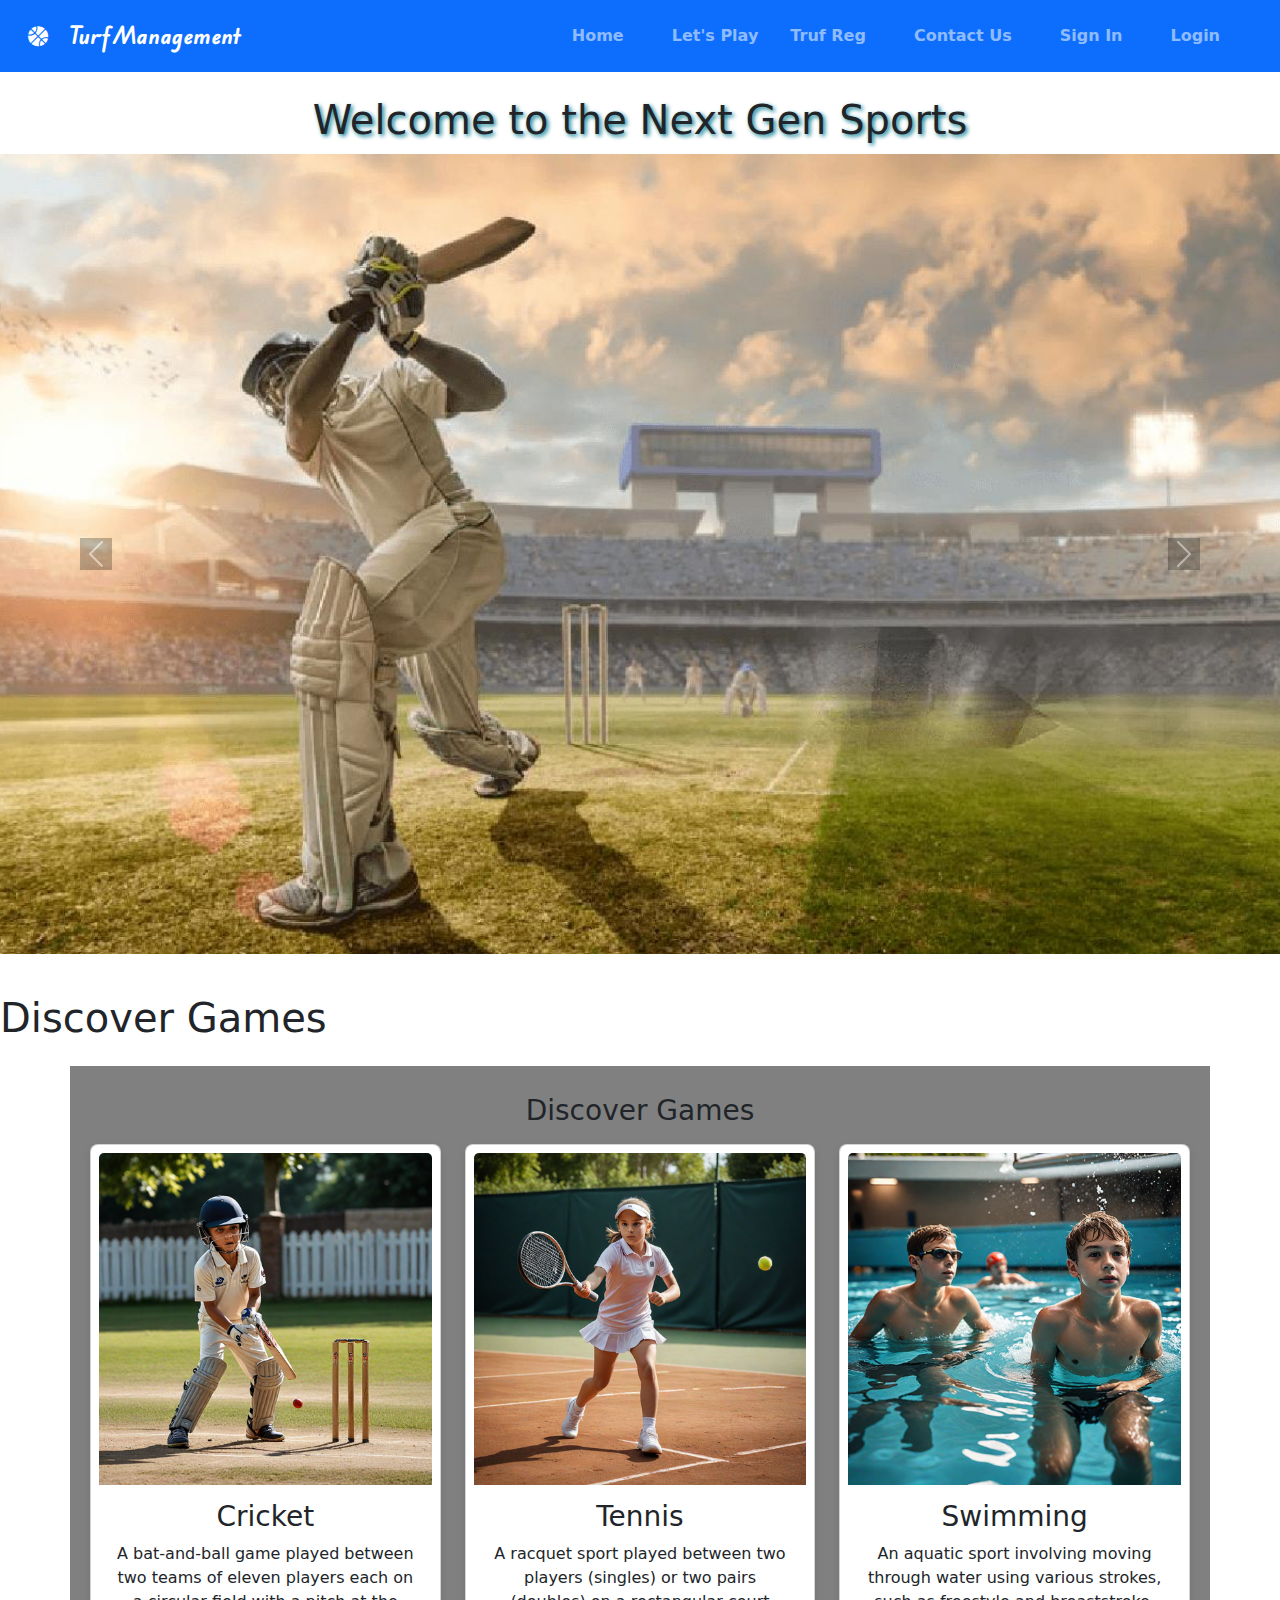
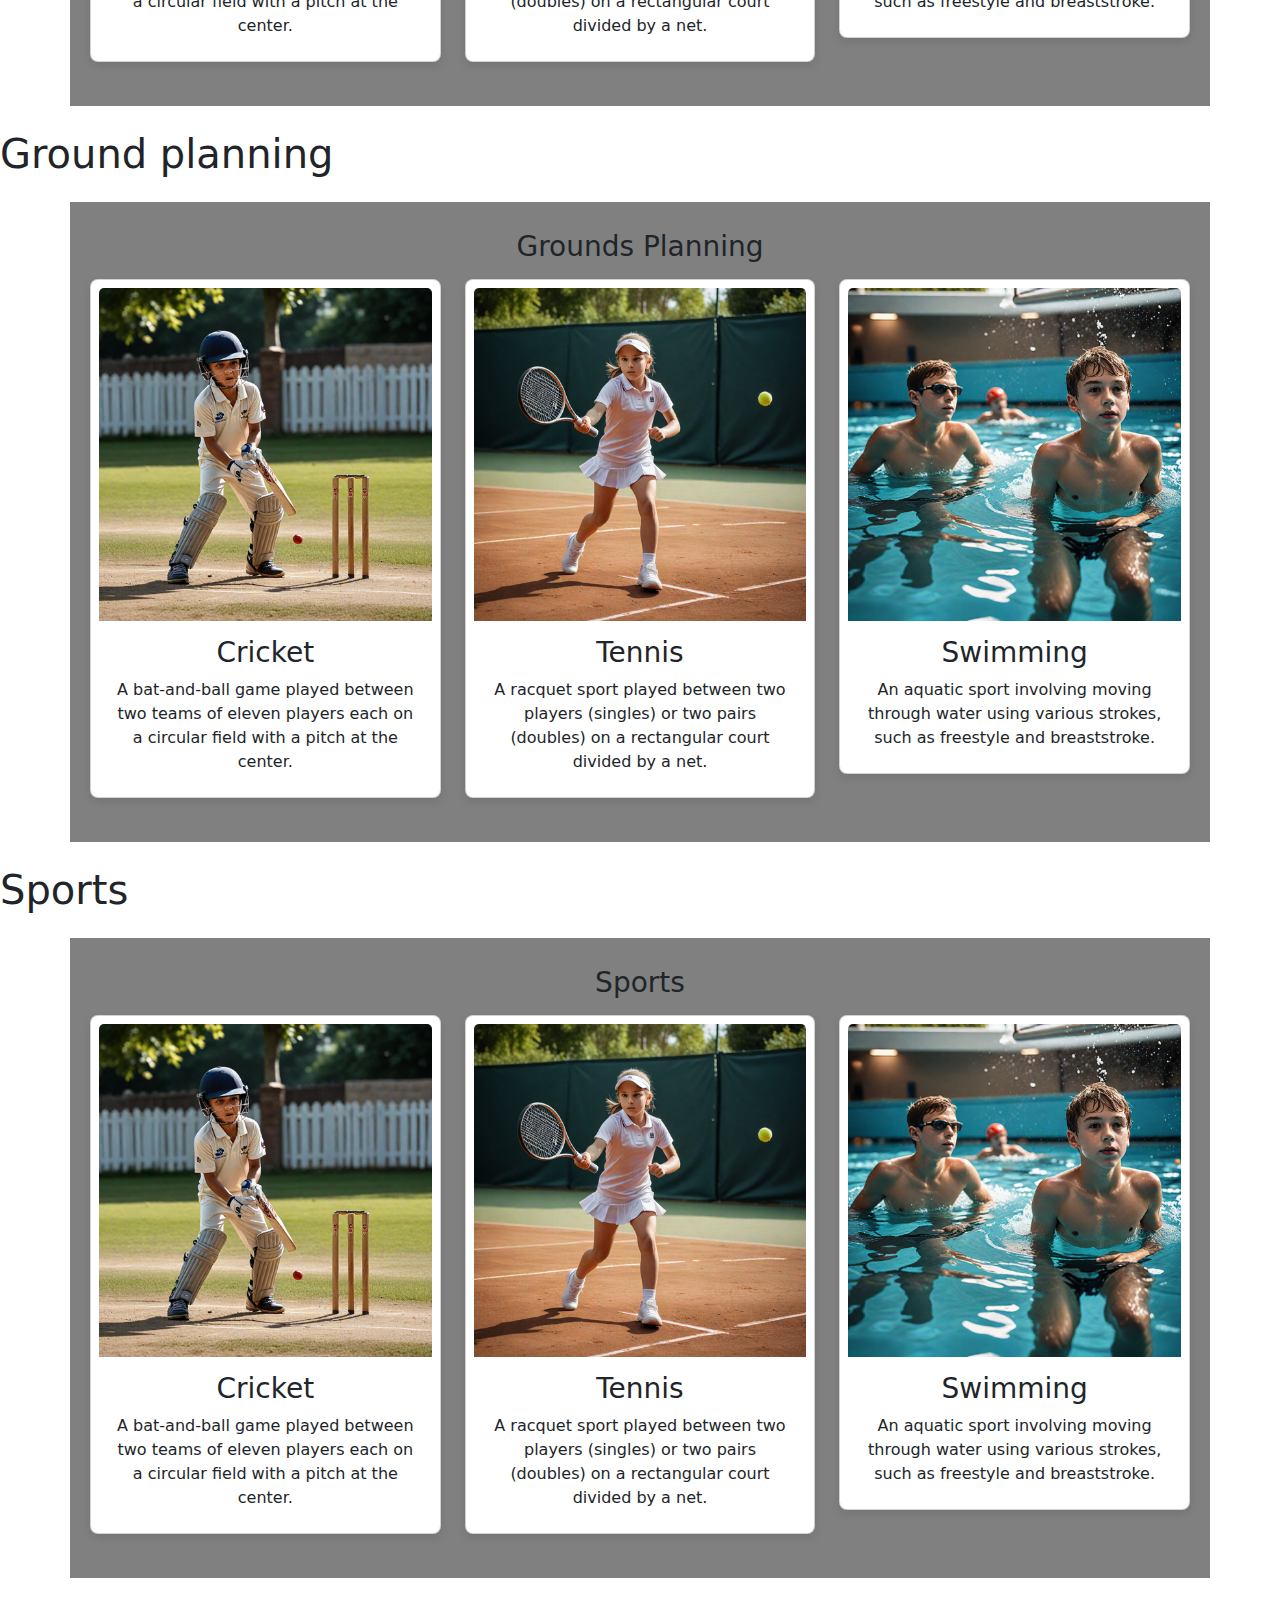
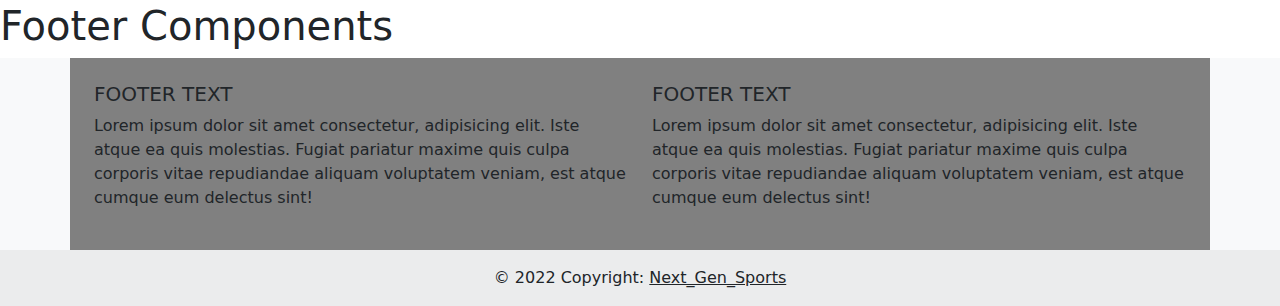
<file: index.html>
<!DOCTYPE html>
<html lang="en">
<head>
    <meta charset="UTF-8">
    <meta name="viewport" content="width=device-width, initial-scale=1.0">
    
    <link href="https://cdn.jsdelivr.net/npm/bootstrap@5.3.3/dist/css/bootstrap.min.css" rel="stylesheet" 
    integrity="sha384-QWTKZyjpPEjISv5WaRU9OFeRpok6YctnYmDr5pNlyT2bRjXh0JMhjY6hW+ALEwIH" 
    crossorigin="anonymous">

    <script src="https://cdn.jsdelivr.net/npm/bootstrap@5.3.3/dist/js/bootstrap.bundle.min.js"></script>

    <link href="https://cdnjs.cloudflare.com/ajax/libs/font-awesome/6.4.0/css/all.min.css" rel="stylesheet">

    <link href="style.css" rel="stylesheet">

    <link rel="preconnect" href="https://fonts.googleapis.com">
    <link rel="preconnect" href="https://fonts.gstatic.com" crossorigin>
    <link href="https://fonts.googleapis.com/css2?family=Edu+AU+VIC+WA+NT+Hand:wght@400..700&display=swap" rel="stylesheet">

    <title>Next_Gen_Sports</title>
    <style>
    </style>
</head>

<body>
    <!-- Placeholder for Navbar -->
    <div id="navbar-placeholder"></div>

    <script>
        // Function to load navbar content
        fetch('navbar.html')
            .then(response => response.text())
            .then(data => {
                document.getElementById('navbar-placeholder').innerHTML = data;
            })
            .catch(error => console.error('Error loading navbar:', error));

            document.addEventListener('DOMContentLoaded', function () {
                var myCarousel = document.querySelector('#carouselExampleIndicators');
                var carousel = new bootstrap.Carousel(myCarousel, {
                    interval: 3000, // Time in milliseconds (3 seconds)
                    pause: false, // Ensures the carousel does not pause on hover
                    ride: 'carousel' // Ensures the carousel starts moving automatically
                });
            });
    </script>
    
    <h1 id="name" class="text-center">Welcome to the Next Gen Sports</h1>

    <div id="carouselExampleIndicators" class="carousel slide carousel-fade">
    
        <div class="carousel-inner">
            <div class="carousel-item active">
                <img src="./images/c1.jpeg" class="d-block w-100" alt="Cricket">
            </div>
    
            <div class="carousel-item">
            <img src="./images/tc2.jpeg" class="d-block w-100" alt="Tennis">
        </div>
    
        <div class="carousel-item">
            <img src="./images/s1.jpeg" class="d-block w-100" alt="Swimming">
        </div>
    </div>
    
    <a class="carousel-control-prev" href="#carouselExampleIndicators" role="button" data-bs-slide="prev">
    
        <span class="carousel-control-prev-icon" aria-hidden="true"></span>
        <span class="visually-hidden">Previous</span>
    </a>

    <a class="carousel-control-next" href="#carouselExampleIndicators" role="button" data-bs-slide="next">
        <span class="carousel-control-next-icon" aria-hidden="true"></span>
        <span class="visually-hidden">Next</span>
    </a>
    
    </div>

    <h1>Discover Games</h1>

    <!DOCTYPE html>
    <html lang="en">
    <head>
        <meta charset="UTF-8">
        <meta name="viewport" content="width=device-width, initial-scale=1.0">
        
        <link href="https://cdn.jsdelivr.net/npm/bootstrap@5.3.3/dist/css/bootstrap.min.css" rel="stylesheet">
        <link href="style.css" rel="stylesheet">
        <title>Responsive Cards</title>
    </head>
    <body>
        <div class="container my-4">
            <div class="row">
                <h3 class="p-2"><center>Discover Games</center></h3>
                <!-- Card 1 -->
                <div class="col-md-4 mb-4">
                    <div class="card p-2">
                        <img src="./images/cric.png" class="card-img-top" alt="Cricket">
                        <div class="card-body">
                            <h3 class="card-title">Cricket</h3>
                            <p class="card-text">A bat-and-ball game played between two teams of eleven players each on a circular field with a pitch at the center.</p>
                        </div>
                    </div>
                </div>
    
                <!-- Card 2 -->
                <div class="col-md-4 mb-4">
                    <div class="card p-2">
                        <img src="./images/tennis1.png" class="card-img-top" alt="Tennis">
                        <div class="card-body">
                            <h3 class="card-title">Tennis</h3>
                            <p class="card-text">A racquet sport played between two players (singles) or two pairs (doubles) on a rectangular court divided by a net.</p>
                        </div>
                    </div>
                </div>
    
                <!-- Card 3 -->
                <div class="col-md-4 mb-4">
                    <div class="card p-2">
                        <img src="./images/Swimming1.png" class="card-img-top" alt="Swimming">
                        <div class="card-body">
                            <h3 class="card-title">Swimming</h3>
                            <p class="card-text">An aquatic sport involving moving through water using various strokes, such as freestyle and breaststroke.</p>
                        </div>
                    </div>
                </div>
            </div>
        </div> 
<h1>Ground planning</h1>
        <div class="container my-4">
            <div class="row">
                <h3 class="p-2"><center>Grounds Planning</center></h3>
                <!-- Card 1 -->
                <div class="col-md-4 mb-4">
                    <div class="card p-2">
                        <img src="./images/cric.png" class="card-img-top" alt="Cricket">
                        <div class="card-body">
                            <h3 class="card-title">Cricket</h3>
                            <p class="card-text">A bat-and-ball game played between two teams of eleven players each on a circular field with a pitch at the center.</p>
                        </div>
                    </div>
                </div>
    
                <!-- Card 2 -->
                <div class="col-md-4 mb-4">
                    <div class="card p-2">
                        <img src="./images/tennis1.png" class="card-img-top" alt="Tennis">
                        <div class="card-body">
                            <h3 class="card-title">Tennis</h3>
                            <p class="card-text">A racquet sport played between two players (singles) or two pairs (doubles) on a rectangular court divided by a net.</p>
                        </div>
                    </div>
                </div>
    
                <!-- Card 3 -->
                <div class="col-md-4 mb-4">
                    <div class="card p-2">
                        <img src="./images/Swimming1.png" class="card-img-top" alt="Swimming">
                        <div class="card-body">
                            <h3 class="card-title">Swimming</h3>
                            <p class="card-text">An aquatic sport involving moving through water using various strokes, such as freestyle and breaststroke.</p>
                        </div>
                    </div>
                </div>
            </div>
        </div> 
<h1>Sports</h1>
        <div class="container my-4">
            <div class="row">
                <h3 class="p-2"><center>Sports</center></h3>
                <!-- Card 1 -->
                <div class="col-md-4 mb-4">
                    <div class="card p-2">
                        <img src="./images/cric.png" class="card-img-top" alt="Cricket">
                        <div class="card-body">
                            <h3 class="card-title">Cricket</h3>
                            <p class="card-text">A bat-and-ball game played between two teams of eleven players each on a circular field with a pitch at the center.</p>
                        </div>
                    </div>
                </div>
    
                <!-- Card 2 -->
                <div class="col-md-4 mb-4">
                    <div class="card p-2">
                        <img src="./images/tennis1.png" class="card-img-top" alt="Tennis">
                        <div class="card-body">
                            <h3 class="card-title">Tennis</h3>
                            <p class="card-text">A racquet sport played between two players (singles) or two pairs (doubles) on a rectangular court divided by a net.</p>
                        </div>
                    </div>
                </div>
    
                <!-- Card 3 -->
                <div class="col-md-4 mb-4">
                    <div class="card p-2">
                        <img src="./images/Swimming1.png" class="card-img-top" alt="Swimming">
                        <div class="card-body">
                            <h3 class="card-title">Swimming</h3>
                            <p class="card-text">An aquatic sport involving moving through water using various strokes, such as freestyle and breaststroke.</p>
                        </div>
                    </div>
                </div>
            </div>
        </div> 

        <h1> Footer Components</h1>

        <footer class="bg-body-tertiary text-center text-lg-start">
            <!-- Grid container -->
            <div class="container p-4">
              <!--Grid row-->
              <div class="row">
                <!--Grid column-->
                <div class="col-lg-6 col-md-12 mb-4 mb-md-0">
                  <h5 class="text-uppercase">Footer text</h5>
          
                  <p>
                    Lorem ipsum dolor sit amet consectetur, adipisicing elit. Iste atque ea quis
                    molestias. Fugiat pariatur maxime quis culpa corporis vitae repudiandae aliquam
                    voluptatem veniam, est atque cumque eum delectus sint!
                  </p>
                </div>
                <!--Grid column-->
          
                <!--Grid column-->
                <div class="col-lg-6 col-md-12 mb-4 mb-md-0">
                  <h5 class="text-uppercase">Footer text</h5>
          
                  <p>
                    Lorem ipsum dolor sit amet consectetur, adipisicing elit. Iste atque ea quis
                    molestias. Fugiat pariatur maxime quis culpa corporis vitae repudiandae aliquam
                    voluptatem veniam, est atque cumque eum delectus sint!
                  </p>
                </div>
                <!--Grid column-->
              </div>
              <!--Grid row-->
            </div>
            <!-- Grid container -->
          
            <!-- Copyright -->
            <div class="text-center p-3" style="background-color: rgba(0, 0, 0, 0.05);">
              © 2022 Copyright:
              <a class="text-body" href="https://mdbootstrap.com/">Next_Gen_Sports</a>
            </div>
            <!-- Copyright -->
          </footer>
    </body>
</html>
</file>
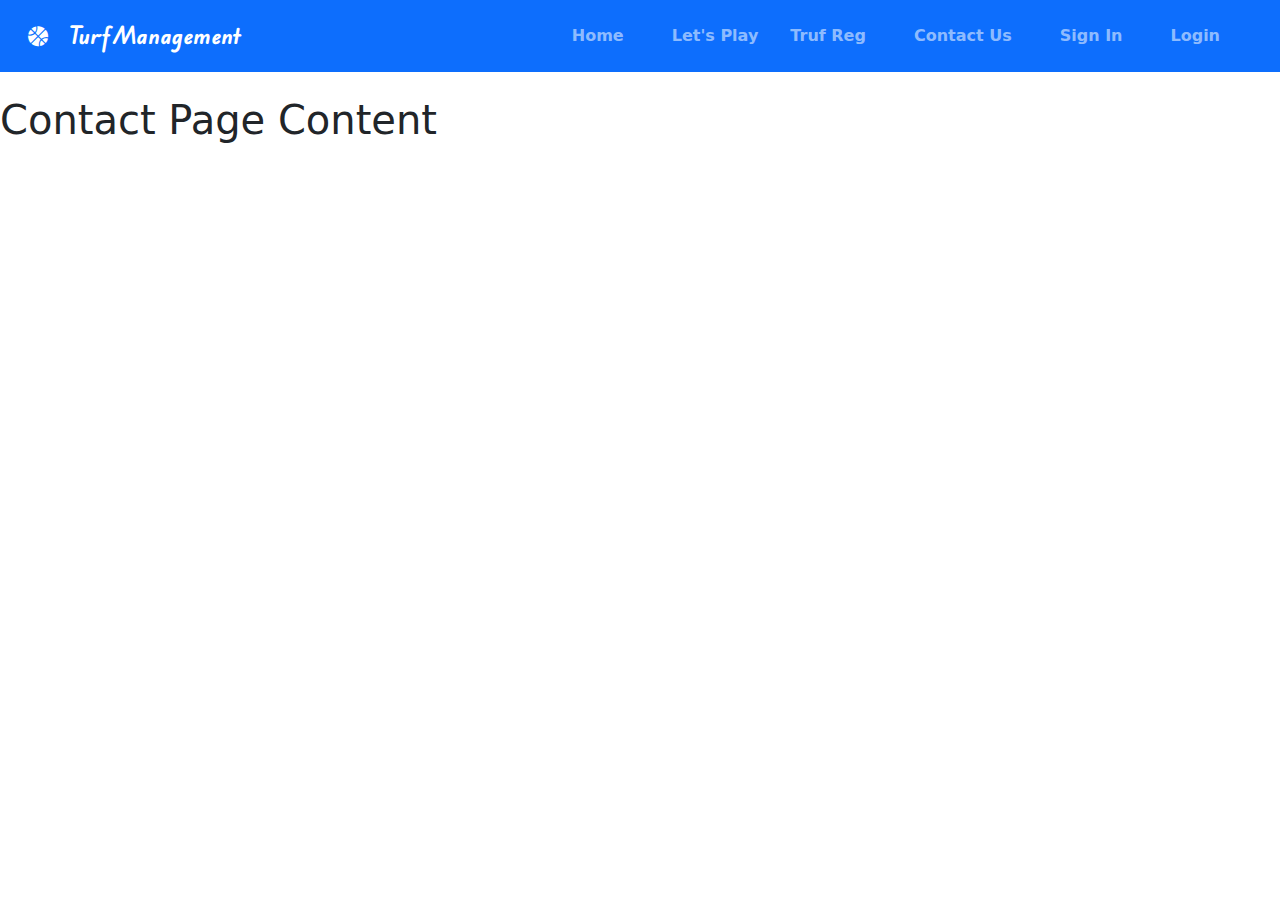
<file: contact.html>
<!DOCTYPE html>
<html lang="en">
<head>
    <meta charset="UTF-8">
    <meta name="viewport" content="width=device-width, initial-scale=1.0">
    
    <link href="https://cdn.jsdelivr.net/npm/bootstrap@5.3.3/dist/css/bootstrap.min.css" rel="stylesheet" 
    integrity="sha384-QWTKZyjpPEjISv5WaRU9OFeRpok6YctnYmDr5pNlyT2bRjXh0JMhjY6hW+ALEwIH" 
    crossorigin="anonymous">
    
    <link href="https://cdnjs.cloudflare.com/ajax/libs/font-awesome/6.4.0/css/all.min.css" rel="stylesheet">

    <script src="https://cdn.jsdelivr.net/npm/bootstrap@5.3.3/dist/js/bootstrap.bundle.min.js" 
    integrity="sha384-YvpcrYf0tY3lHB60NNkmXc5s9fDVZLESaAA55NDzOxhy9GkcIdslK1eN7N6jIeHz" 
    crossorigin="anonymous"></script>

    <link rel="preconnect" href="https://fonts.googleapis.com">
    <link rel="preconnect" href="https://fonts.gstatic.com" crossorigin>
    <link href="https://fonts.googleapis.com/css2?family=Edu+AU+VIC+WA+NT+Hand:wght@400..700&display=swap" rel="stylesheet">

    <style>
        .navbar-nav .nav-link:hover {
            background-color: #057c91;
            color: #100f0f !important;
            font-weight: bolder;
        }

        .edu-au-vic-wa-nt-hand {
            font-family: "Edu AU VIC WA NT Hand", cursive;
            font-weight: 400; /* Adjust weight as needed */
        }
    </style>

    <title>Home Page</title>
</head>

<body>
    <!-- Placeholder for Navbar -->
    <div id="navbar-placeholder"></div>

    <script>
        // Function to load navbar content
        fetch('navbar.html')
            .then(response => response.text())
            .then(data => {
                document.getElementById('navbar-placeholder').innerHTML = data;
            })
            .catch(error => console.error('Error loading navbar:', error));
    </script>

    <h1>Contact Page Content</h1>
</body>
</html>
</file>
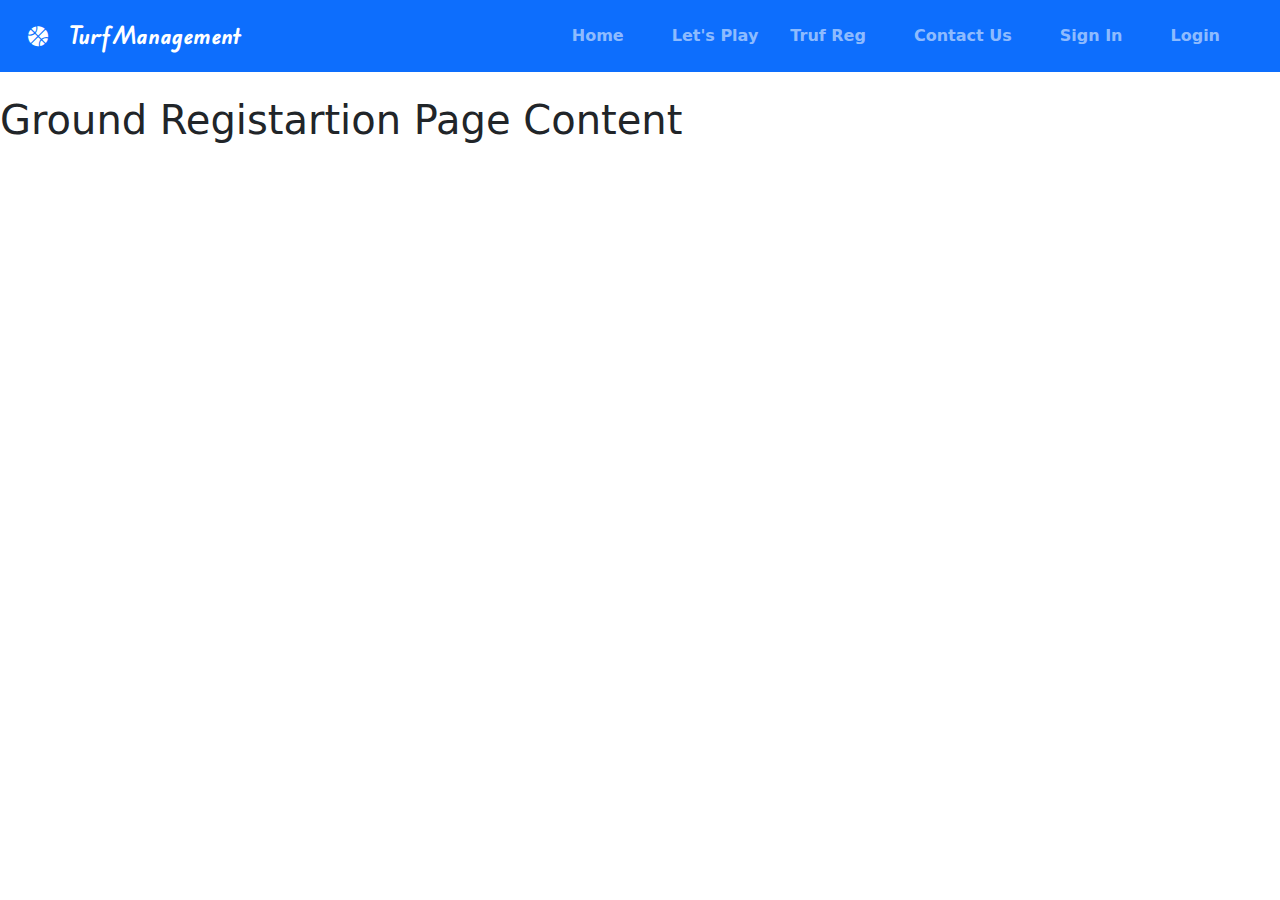
<file: greg.html>
<!DOCTYPE html>
<html lang="en">
<head>
    <meta charset="UTF-8">
    <meta name="viewport" content="width=device-width, initial-scale=1.0">
    
    <link href="https://cdn.jsdelivr.net/npm/bootstrap@5.3.3/dist/css/bootstrap.min.css" rel="stylesheet" 
    integrity="sha384-QWTKZyjpPEjISv5WaRU9OFeRpok6YctnYmDr5pNlyT2bRjXh0JMhjY6hW+ALEwIH" 
    crossorigin="anonymous">
    
    <link href="https://cdnjs.cloudflare.com/ajax/libs/font-awesome/6.4.0/css/all.min.css" rel="stylesheet">

    <script src="https://cdn.jsdelivr.net/npm/bootstrap@5.3.3/dist/js/bootstrap.bundle.min.js" 
    integrity="sha384-YvpcrYf0tY3lHB60NNkmXc5s9fDVZLESaAA55NDzOxhy9GkcIdslK1eN7N6jIeHz" 
    crossorigin="anonymous"></script>

    <link rel="preconnect" href="https://fonts.googleapis.com">
    <link rel="preconnect" href="https://fonts.gstatic.com" crossorigin>
    <link href="https://fonts.googleapis.com/css2?family=Edu+AU+VIC+WA+NT+Hand:wght@400..700&display=swap" rel="stylesheet">

    <style>
        .navbar-nav .nav-link:hover {
            background-color: #057c91;
            color: #100f0f !important;
            font-weight: bolder;
        }

        .edu-au-vic-wa-nt-hand {
            font-family: "Edu AU VIC WA NT Hand", cursive;
            font-weight: 400; /* Adjust weight as needed */
        }
    </style>

    <title>Home Page</title>
</head>

<body>
    <!-- Placeholder for Navbar -->
    <div id="navbar-placeholder"></div>

    <script>
        // Function to load navbar content
        fetch('navbar.html')
            .then(response => response.text())
            .then(data => {
                document.getElementById('navbar-placeholder').innerHTML = data;
            })
            .catch(error => console.error('Error loading navbar:', error));
    </script>

    <h1>Ground Registartion Page Content</h1>
</body>
</html>
</file>
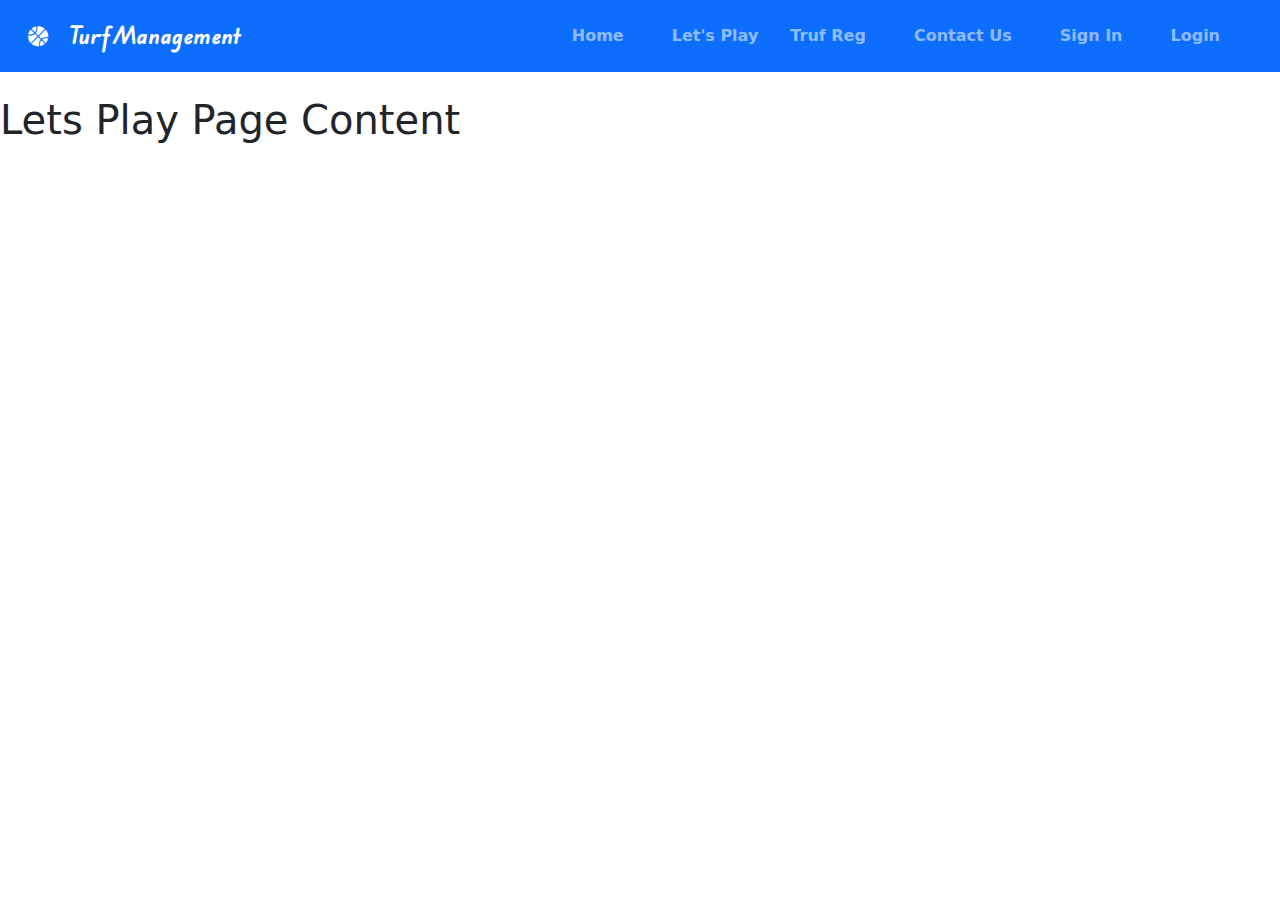
<file: letsplay.html>
<!DOCTYPE html>
<html lang="en">
<head>
    <meta charset="UTF-8">
    <meta name="viewport" content="width=device-width, initial-scale=1.0">
    
    <link href="https://cdn.jsdelivr.net/npm/bootstrap@5.3.3/dist/css/bootstrap.min.css" rel="stylesheet" 
    integrity="sha384-QWTKZyjpPEjISv5WaRU9OFeRpok6YctnYmDr5pNlyT2bRjXh0JMhjY6hW+ALEwIH" 
    crossorigin="anonymous">
    
    <link href="https://cdnjs.cloudflare.com/ajax/libs/font-awesome/6.4.0/css/all.min.css" rel="stylesheet">

    <script src="https://cdn.jsdelivr.net/npm/bootstrap@5.3.3/dist/js/bootstrap.bundle.min.js" 
    integrity="sha384-YvpcrYf0tY3lHB60NNkmXc5s9fDVZLESaAA55NDzOxhy9GkcIdslK1eN7N6jIeHz" 
    crossorigin="anonymous"></script>

    <link rel="preconnect" href="https://fonts.googleapis.com">
    <link rel="preconnect" href="https://fonts.gstatic.com" crossorigin>
    <link href="https://fonts.googleapis.com/css2?family=Edu+AU+VIC+WA+NT+Hand:wght@400..700&display=swap" rel="stylesheet">

    <style>
        .navbar-nav .nav-link:hover {
            background-color: #057c91;
            color: #100f0f !important;
            font-weight: bolder;
        }

        .edu-au-vic-wa-nt-hand {
            font-family: "Edu AU VIC WA NT Hand", cursive;
            font-weight: 400; /* Adjust weight as needed */
        }
    </style>

    <title>Home Page</title>
</head>

<body>
    <!-- Placeholder for Navbar -->
    <div id="navbar-placeholder"></div>

    <script>
        // Function to load navbar content
        fetch('navbar.html')
            .then(response => response.text())
            .then(data => {
                document.getElementById('navbar-placeholder').innerHTML = data;
            })
            .catch(error => console.error('Error loading navbar:', error));
    </script>

    <h1>Lets Play Page Content</h1>
</body>
</html>
</file>
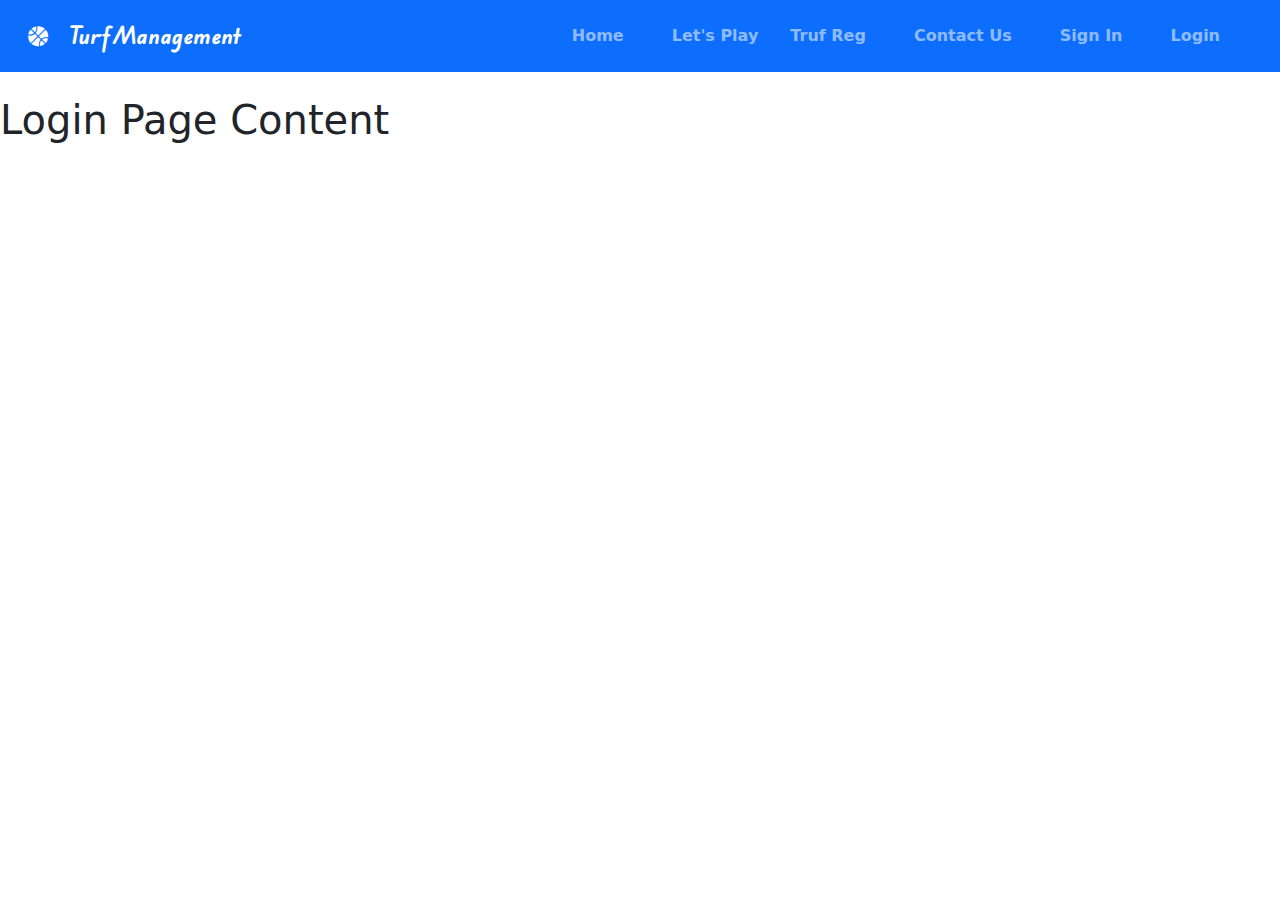
<file: login.html>
<!DOCTYPE html>
<html lang="en">
<head>
    <meta charset="UTF-8">
    <meta name="viewport" content="width=device-width, initial-scale=1.0">
    
    <link href="https://cdn.jsdelivr.net/npm/bootstrap@5.3.3/dist/css/bootstrap.min.css" rel="stylesheet" 
    integrity="sha384-QWTKZyjpPEjISv5WaRU9OFeRpok6YctnYmDr5pNlyT2bRjXh0JMhjY6hW+ALEwIH" 
    crossorigin="anonymous">
    
    <link href="https://cdnjs.cloudflare.com/ajax/libs/font-awesome/6.4.0/css/all.min.css" rel="stylesheet">

    <script src="https://cdn.jsdelivr.net/npm/bootstrap@5.3.3/dist/js/bootstrap.bundle.min.js" 
    integrity="sha384-YvpcrYf0tY3lHB60NNkmXc5s9fDVZLESaAA55NDzOxhy9GkcIdslK1eN7N6jIeHz" 
    crossorigin="anonymous"></script>

    <link rel="preconnect" href="https://fonts.googleapis.com">
    <link rel="preconnect" href="https://fonts.gstatic.com" crossorigin>
    <link href="https://fonts.googleapis.com/css2?family=Edu+AU+VIC+WA+NT+Hand:wght@400..700&display=swap" rel="stylesheet">

    <style>
        .navbar-nav .nav-link:hover {
            background-color: #057c91;
            color: #100f0f !important;
            font-weight: bolder;
        }

        .edu-au-vic-wa-nt-hand {
            font-family: "Edu AU VIC WA NT Hand", cursive;
            font-weight: 400; /* Adjust weight as needed */
        }
    </style>

    <title>Home Page</title>
</head>

<body>
    <!-- Placeholder for Navbar -->
    <div id="navbar-placeholder"></div>

    <script>
        // Function to load navbar content
        fetch('navbar.html')
            .then(response => response.text())
            .then(data => {
                document.getElementById('navbar-placeholder').innerHTML = data;
            })
            .catch(error => console.error('Error loading navbar:', error));
    </script>

    <h1>Login Page Content</h1>
</body>
</html>
</file>
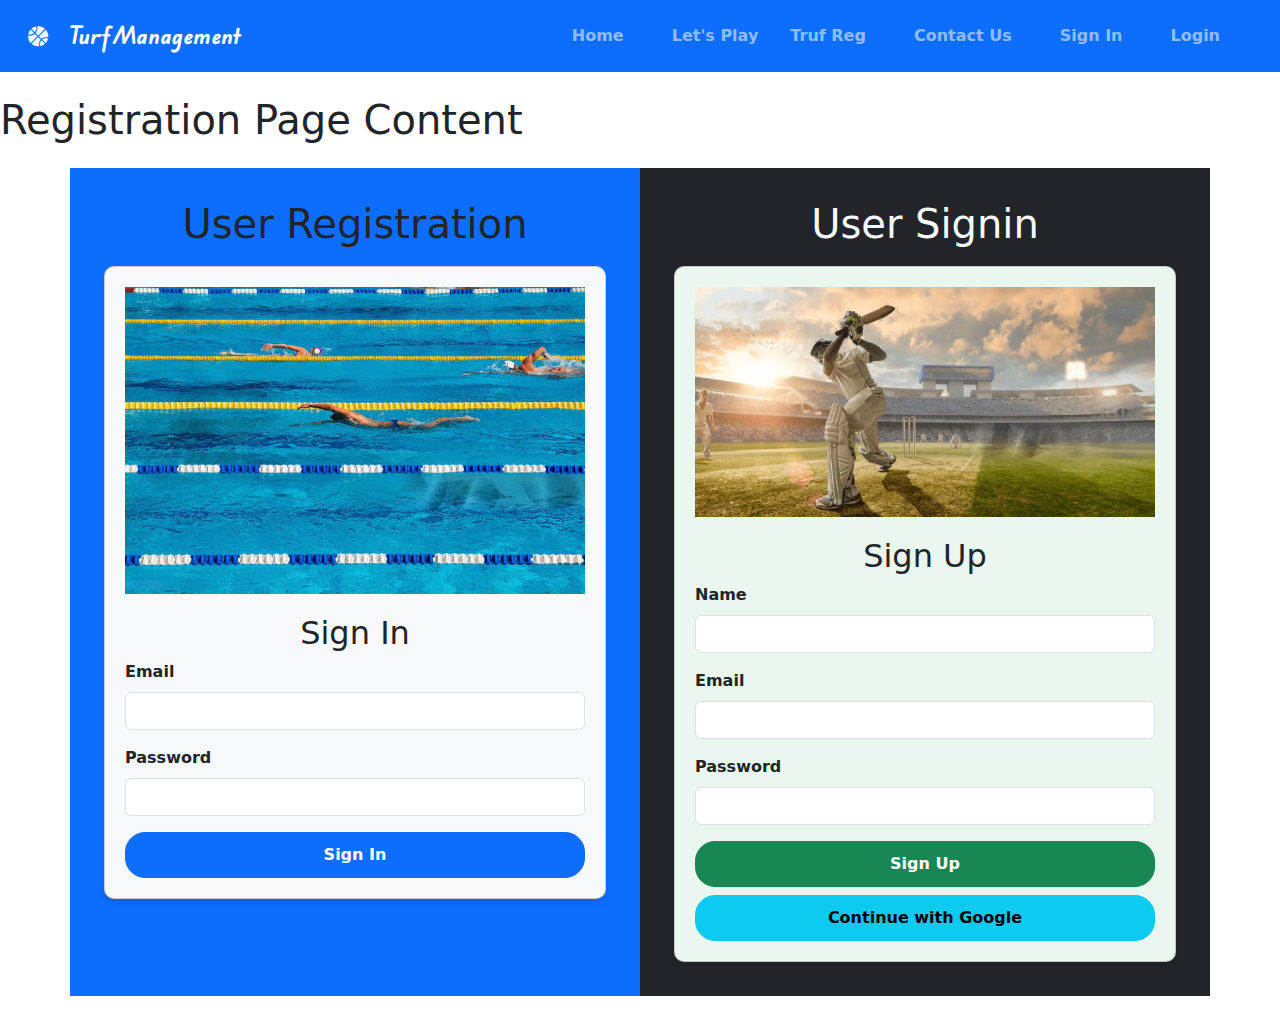
<file: registration.html>
<!DOCTYPE html>
<html lang="en">
<head>
    <meta charset="UTF-8">
    <meta name="viewport" content="width=device-width, initial-scale=1.0">
    
    <link href="https://cdn.jsdelivr.net/npm/bootstrap@5.3.3/dist/css/bootstrap.min.css" rel="stylesheet" 
    integrity="sha384-QWTKZyjpPEjISv5WaRU9OFeRpok6YctnYmDr5pNlyT2bRjXh0JMhjY6hW+ALEwIH" 
    crossorigin="anonymous">
    
    <link href="https://cdnjs.cloudflare.com/ajax/libs/font-awesome/6.4.0/css/all.min.css" rel="stylesheet">

    <script src="https://cdn.jsdelivr.net/npm/bootstrap@5.3.3/dist/js/bootstrap.bundle.min.js" 
    integrity="sha384-YvpcrYf0tY3lHB60NNkmXc5s9fDVZLESaAA55NDzOxhy9GkcIdslK1eN7N6jIeHz" 
    crossorigin="anonymous"></script>

    <link rel="preconnect" href="https://fonts.googleapis.com">
    <link rel="preconnect" href="https://fonts.gstatic.com" crossorigin>
    <link href="https://fonts.googleapis.com/css2?family=Edu+AU+VIC+WA+NT+Hand:wght@400..700&display=swap" rel="stylesheet">

    <style>
        .navbar-nav .nav-link:hover {
            background-color: #057c91;
            color: #100f0f !important;
            font-weight: bolder;
        }

        .edu-au-vic-wa-nt-hand {
            font-family: "Edu AU VIC WA NT Hand", cursive;
            font-weight: 400; /* Adjust weight as needed */
        }

        .form-container {
            max-width: 600px;
            margin: auto;
            display: flex;
            justify-content: space-between;
        }

        .card {
            flex: 1;
            margin: 10px;
            padding: 20px;
            border-radius: 10px;
            box-shadow: 0px 4px 6px rgba(0, 0, 0, 0.1);
        }

        .sign-in-card {
            background-color: #f7f9fc;
            text-align: center;
        }

        .sign-up-card {
            background-color: #e9f7ef;
            text-align: center;
        }

        .card img {
            width: 100%;
            height: 100%;
            margin-bottom: 20px;
        }

        .btn-custom {
            width: 100%;
            padding: 10px;
            border-radius: 20px;
            font-size: 16px;
            font-weight: bold;
        }

        /* Make labels left-aligned and bolder */
        .form-label {
            text-align: left;
            font-weight: bold;
            display: block;
        }
    </style>

    <title>Registration Page</title>
</head>

<body>
    <!-- Placeholder for Navbar -->
    <div id="navbar-placeholder"></div>

    <script>
        // Function to load navbar content
        fetch('navbar.html')
            .then(response => response.text())
            .then(data => {
                document.getElementById('navbar-placeholder').innerHTML = data;
            })
            .catch(error => console.error('Error loading navbar:', error));
    </script>

<!--    <h1>Registration Page Content</h1>      -->
<h1>Registration Page Content</h1>
    <div class="container my-4">
        <div class="row custom-border">
            <div class="col-md-6 bg-primary text-dark p-4">
                <h1 class="py-2"><center>User Registration</center></h1>
                <div class="card sign-in-card">
                    <img src="./images/s1.jpeg" alt="Sign In">
                    <h2>Sign In</h2>
                    <form id="signInForm">
                        <div class="mb-3">
                            <label for="email" class="form-label">Email</label>
                            <input type="email" class="form-control" id="email" required>
                        </div>
                        <div class="mb-3">
                            <label for="password" class="form-label">Password</label>
                            <input type="password" class="form-control" id="password" required>
                        </div>
                        <button type="submit" class="btn btn-primary btn-custom">Sign In</button>
                    </form>
                </div>
            </div>
            <div class="col-md-6 bg-dark text-light p-4">
                <h1 class="py-2"><center>User Signin</center></h1>
                <div class="card sign-up-card">
                    <img src="./images/c1.jpeg" alt="Sign Up">
                    <h2>Sign Up</h2>
                    <form id="signUpForm">
                        <div class="mb-3">
                            <label for="name" class="form-label">Name</label>
                            <input type="text" class="form-control" id="name" required>
                        </div>
                        <div class="mb-3">
                            <label for="signup-email" class="form-label">Email</label>
                            <input type="email" class="form-control" id="signup-email" required>
                        </div>
                        <div class="mb-3">
                            <label for="signup-password" class="form-label">Password</label>
                            <input type="password" class="form-control" id="signup-password" required>
                        </div>
                        <button type="submit" class="btn btn-success btn-custom">Sign Up</button>
                        <button type="button" class="btn btn-info btn-custom mt-2">Continue with Google</button>
                    </form>
                </div>
            </div>
        </div>
    </div>

    <script>
        document.getElementById('signInForm').addEventListener('submit', function(e) {
            e.preventDefault();
            alert('Signed in successfully!');
        });

        document.getElementById('signUpForm').addEventListener('submit', function(e) {
            e.preventDefault();
            alert('Signed up successfully!');
        });
    </script>

</body>
</html>
</file>
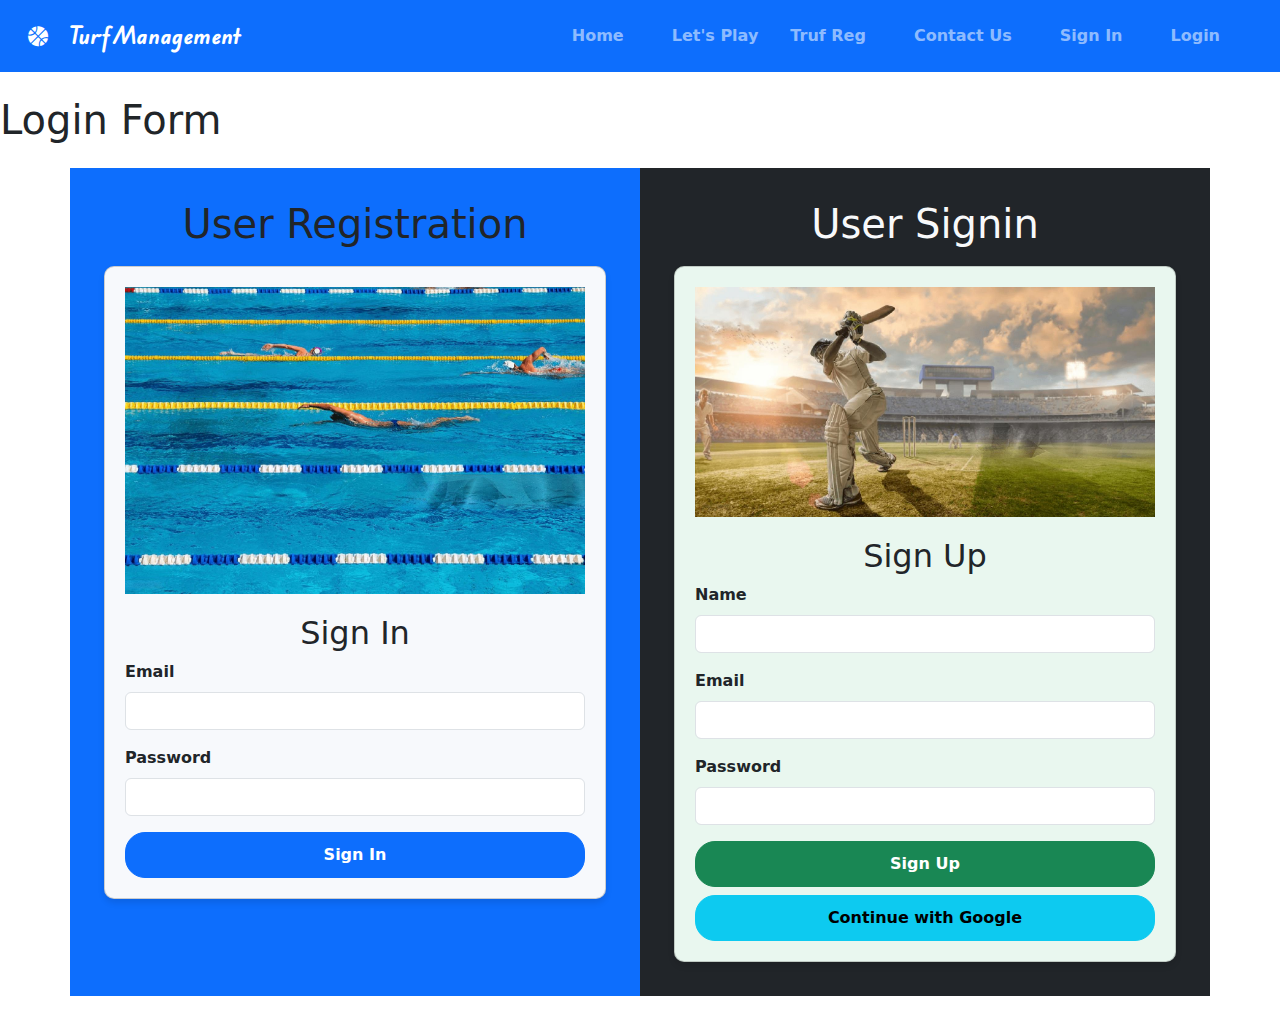
<file: signin.html>
<!DOCTYPE html>
<html lang="en">
<head>
    <meta charset="UTF-8">
    <meta name="viewport" content="width=device-width, initial-scale=1.0">
    
    <link href="https://cdn.jsdelivr.net/npm/bootstrap@5.3.3/dist/css/bootstrap.min.css" rel="stylesheet" 
    integrity="sha384-QWTKZyjpPEjISv5WaRU9OFeRpok6YctnYmDr5pNlyT2bRjXh0JMhjY6hW+ALEwIH" 
    crossorigin="anonymous">
    
    <link href="https://cdnjs.cloudflare.com/ajax/libs/font-awesome/6.4.0/css/all.min.css" rel="stylesheet">

    <script src="https://cdn.jsdelivr.net/npm/bootstrap@5.3.3/dist/js/bootstrap.bundle.min.js" 
    integrity="sha384-YvpcrYf0tY3lHB60NNkmXc5s9fDVZLESaAA55NDzOxhy9GkcIdslK1eN7N6jIeHz" 
    crossorigin="anonymous"></script>

    <link rel="preconnect" href="https://fonts.googleapis.com">
    <link rel="preconnect" href="https://fonts.gstatic.com" crossorigin>
    <link href="https://fonts.googleapis.com/css2?family=Edu+AU+VIC+WA+NT+Hand:wght@400..700&display=swap" rel="stylesheet">

    <style>
        .navbar-nav .nav-link:hover {
            background-color: #057c91;
            color: #100f0f !important;
            font-weight: bolder;
        }

        .edu-au-vic-wa-nt-hand {
            font-family: "Edu AU VIC WA NT Hand", cursive;
            font-weight: 400; /* Adjust weight as needed */
        }

        .form-container {
            max-width: 600px;
            margin: auto;
            display: flex;
            justify-content: space-between;
        }

        .card {
            flex: 1;
            margin: 10px;
            padding: 20px;
            border-radius: 10px;
            box-shadow: 0px 4px 6px rgba(0, 0, 0, 0.1);
        }

        .sign-in-card {
            background-color: #f7f9fc;
            text-align: center;
        }

        .sign-up-card {
            background-color: #e9f7ef;
            text-align: center;
        }

        .card img {
            width: 100%;
            height: 100%;
            margin-bottom: 20px;
        }

        .btn-custom {
            width: 100%;
            padding: 10px;
            border-radius: 20px;
            font-size: 16px;
            font-weight: bold;
        }

        /* Make labels left-aligned and bolder */
        .form-label {
            text-align: left;
            font-weight: bold;
            display: block;
        }
    </style>

    <title>Registration Page</title>
</head>

<body>
    <!-- Placeholder for Navbar -->
    <div id="navbar-placeholder"></div>

    <script>
        // Function to load navbar content
        fetch('navbar.html')
            .then(response => response.text())
            .then(data => {
                document.getElementById('navbar-placeholder').innerHTML = data;
            })
            .catch(error => console.error('Error loading navbar:', error));
    </script>

<!--    <h1>Registration Page Content</h1>      -->
<h1>Login Form</h1>
    <div class="container my-4">
        <div class="row custom-border">
            <div class="col-md-6 bg-primary text-dark p-4">
                <h1 class="py-2"><center>User Registration</center></h1>
                <div class="card sign-in-card">
                    <img src="./images/s1.jpeg" alt="Sign In">
                    <h2>Sign In</h2>
                    <form id="signInForm">
                        <div class="mb-3">
                            <label for="email" class="form-label">Email</label>
                            <input type="email" class="form-control" id="email" required>
                        </div>
                        <div class="mb-3">
                            <label for="password" class="form-label">Password</label>
                            <input type="password" class="form-control" id="password" required>
                        </div>
                        <button type="submit" class="btn btn-primary btn-custom">Sign In</button>
                    </form>
                </div>
            </div>
            <div class="col-md-6 bg-dark text-light p-4">
                <h1 class="py-2"><center>User Signin</center></h1>
                <div class="card sign-up-card">
                    <img src="./images/c1.jpeg" alt="Sign Up">
                    <h2>Sign Up</h2>
                    <form id="signUpForm">
                        <div class="mb-3">
                            <label for="name" class="form-label">Name</label>
                            <input type="text" class="form-control" id="name" required>
                        </div>
                        <div class="mb-3">
                            <label for="signup-email" class="form-label">Email</label>
                            <input type="email" class="form-control" id="signup-email" required>
                        </div>
                        <div class="mb-3">
                            <label for="signup-password" class="form-label">Password</label>
                            <input type="password" class="form-control" id="signup-password" required>
                        </div>
                        <button type="submit" class="btn btn-success btn-custom">Sign Up</button>
                        <button type="button" class="btn btn-info btn-custom mt-2">Continue with Google</button>
                    </form>
                </div>
            </div>
        </div>
    </div>

    <script>
        document.getElementById('signInForm').addEventListener('submit', function(e) {
            e.preventDefault();
            alert('Signed in successfully!');
        });

        document.getElementById('signUpForm').addEventListener('submit', function(e) {
            e.preventDefault();
            alert('Signed up successfully!');
        });
    </script>

</body>
</html>
</file>
<file: style.css>
/* Google Font For Title */ 

.navbar-nav .nav-link:hover {
    background-color: #057c91;
    color: #100f0f !important;
    font-weight: bolder;
}

.edu-au-vic-wa-nt-hand {
    font-family: "Edu AU VIC WA NT Hand", cursive;
    font-weight: 400; /* Adjust weight as needed */
}

/* Carousel Component */

.carousel {
    margin-bottom: 40px;
    margin-top: 10px; /* Space between carousel and cards */
}

.carousel-inner img {
    height: 800px; /* Adjust height as needed */
    object-fit: cover;
}

/* Custom styling for carousel arrows */
    .carousel-control-prev-icon,
    .carousel-control-next-icon {
    background-color: rgba(0, 0, 0, 0.5); /* Lightly visible background */
    }

    .carousel-control-prev,
    .carousel-control-next {
    filter: brightness(0.8); /* Slightly dimmed */
    }

/* Card Components */
    .container {
        width: 100%; /* Full width for responsiveness */
        padding: 20px;
        background-color: gray;
    }
    
    .card {
        box-shadow: 0 4px 8px rgba(0, 0, 0, 0.1);
        border-radius: 8px;
        overflow: hidden;
        text-align: center;
        background-color: #fff;
        transition: transform 0.3s ease;
    }
    
    .card:hover {
        transform: translateY(-10px);
        background-color: aqua;
    }
    
    .card-img-top {
        width: 100%;
        height: auto;
    }
    
    .card-body {
        padding: 15px;
    }
    
    #name {
        text-shadow: 2px 2px 4px #057c91;
        text-align: center;
    }
</file>
